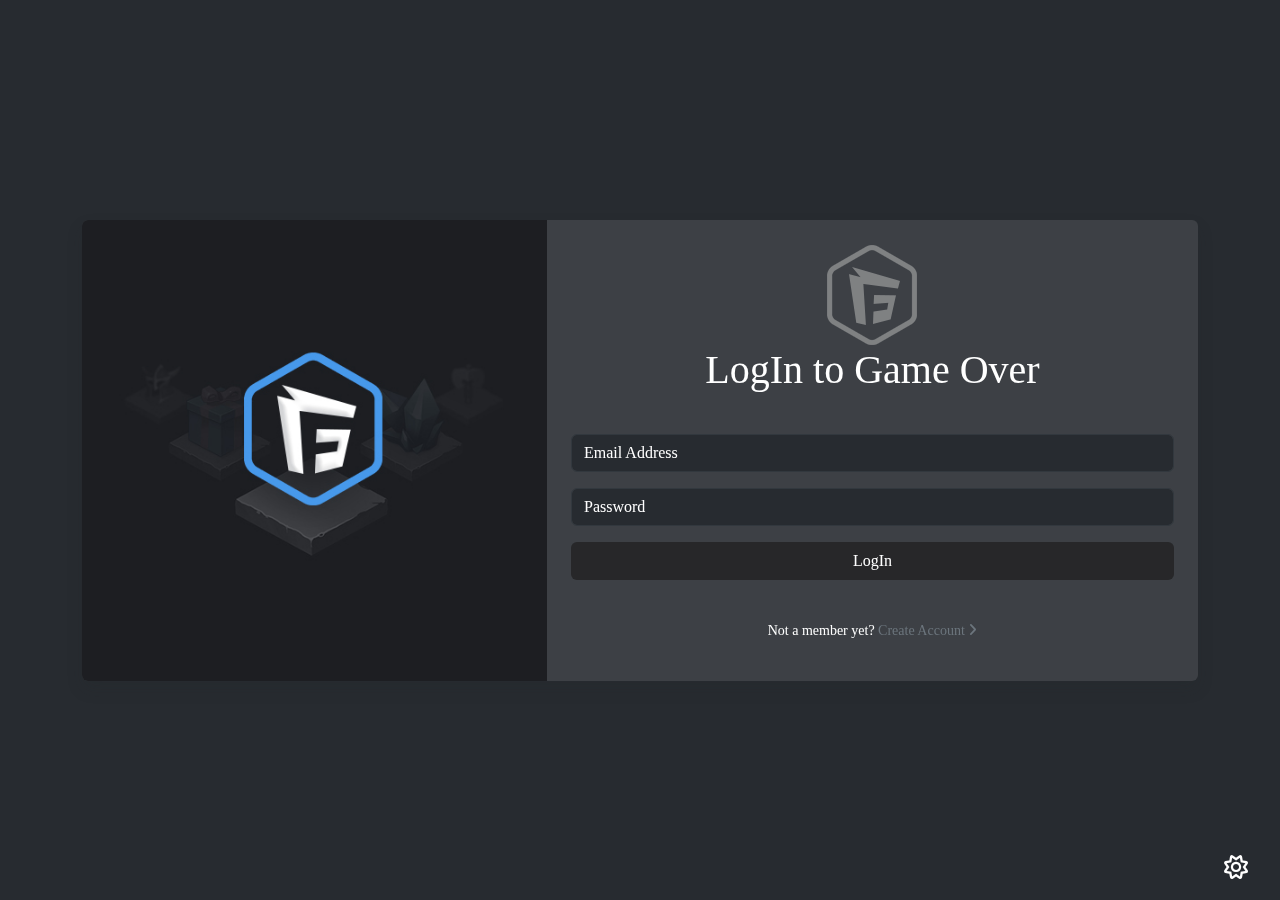
<file: index.html>
<!DOCTYPE html>
<html lang="en" dir="ltr" data-theme="dark">
   <head>
      <meta charset="UTF-8" />
      <meta name="viewport" content="width=device-width, initial-scale=1.0" />
      <meta http-equiv="X-UA-Compatible" content="ie=edge" />
      <meta name="description" content="Game Over Sidte" />
      <meta name="keywords" content="Game Over , موقع العاب" />
      <meta name="author" content="AHMED MENISY" />
      <title>LogIn</title>
      <!--? ===============  FontAwesome6.2.1 Css File =============== -->
      <link rel="stylesheet" href="./css/all.min.css" />
      <!--? ===============  BootStrap5.3 =============== -->
      <link rel="stylesheet" href="./css/bootstrap.min.css" />
      <!--? ===============  Main Css File =============== -->
      <link rel="stylesheet" href="./css/style.css" />
   </head>
   <body>
      <!-- ========== Start Fixed ========== -->
      <!-- fa-moon   fa-sun -->

      <span class="position-fixed bottom-0 end-0 m-3 z-3">
         <i role="button" id="mode" class="fa-regular fa-sun fa-xl p-3"></i>
      </span>
      <!-- ========== End Fixed ========== -->
      <main class="container login min-vh-100 hstack">
         <section class="login-area shadow w-100 rounded overflow-hidden">
            <div class="row g-0">
               <div class="col-lg-5 d-none d-md-block">
                  <div class="image"></div>
               </div>
               <div class="col-lg-7">
                  <div class="p-4">
                     <header class="text-center">
                        <img src="./assets/images/logo-sm.png" alt="logo game over" />
                        <h1>LogIn to Game Over</h1>
                     </header>

                     <form class="row g-3 my-4" id="login">
                        <div class="col-12">
                           <div class="form-data">
                              <input type="email" id="email" class="form-control" placeholder="Email Address" />
                              <ul class="alert alert-danger p-0 invalid-feedback">
                                 <li>Email Is Required</li>
                                 <li>InValid Email Formate</li>
                              </ul>
                           </div>
                        </div>
                        <div class="col-12">
                           <div class="form-data">
                              <input type="password" id="password" class="form-control" placeholder="Password" />
                              <ul class="alert alert-danger p-0 invalid-feedback">
                                 <li>Password Is Required</li>
                                 <li>Minimum eight characters, at least one letter and one number</li>
                              </ul>
                           </div>
                        </div>

                        <div class="col-12">
                           <button type="submit" class="btn w-100 main-btn" id="btnLogin">LogIn</button>
                           <p id="msg" class="text-center"></p>
                        </div>
                     </form>

                     <footer>
                        <p class="text-center small">
                           Not a member yet?
                           <a href="./register.html" class="link-secondary text-decoration-none" role="button"
                              >Create Account <i class="fa-solid fa-angle-right"></i
                           ></a>
                        </p>
                     </footer>
                  </div>
               </div>
            </div>
         </section>
      </main>

      <!--! ============ BootStrap JS File ============ -->
      <script src="./js/bootstrap.bundle.min.js"></script>
      <!--! ============ Main Js File ============ -->
      <script src="./js/index.js"></script>
   </body>
</html>
</file>
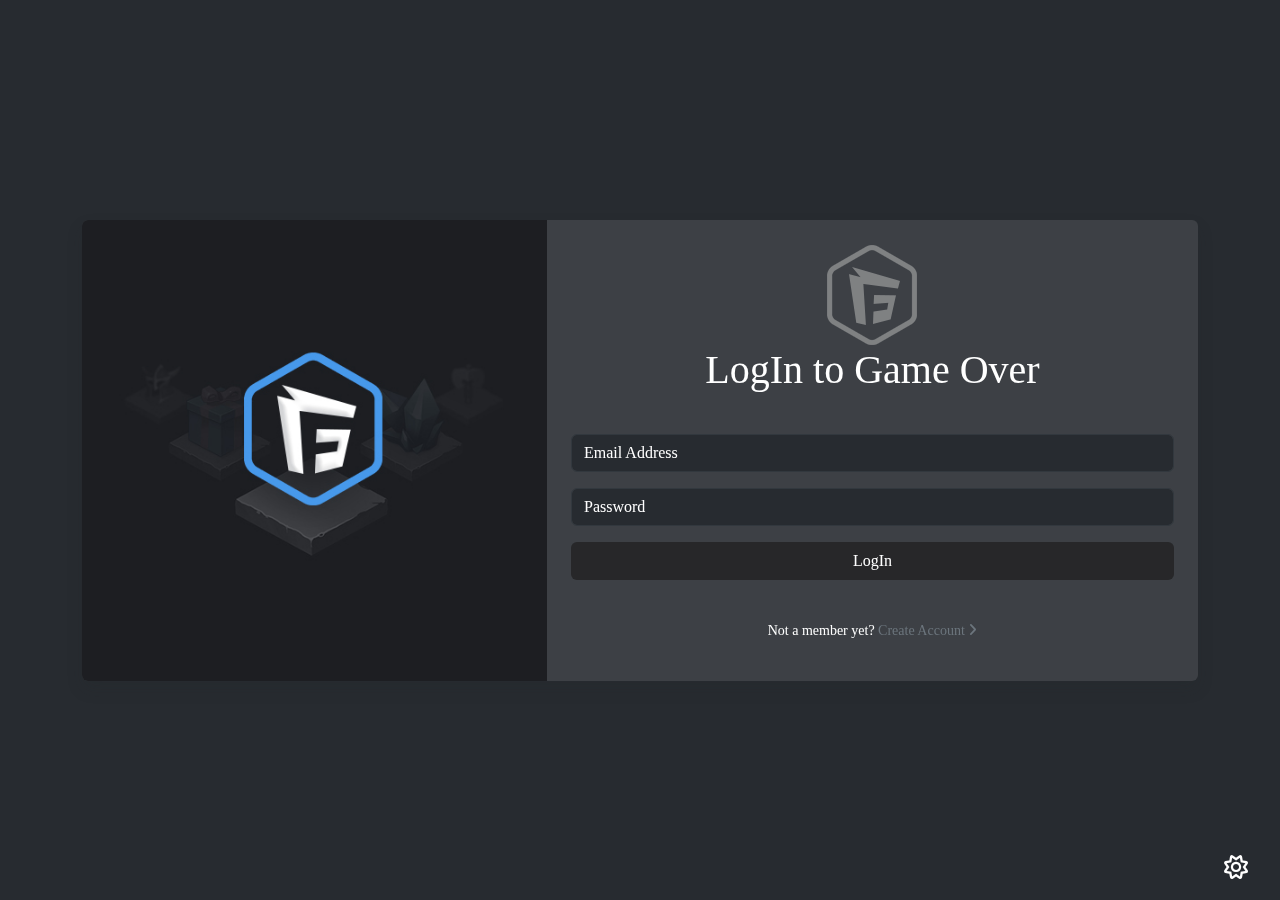
<file: details.html>
<!DOCTYPE html>
<html lang="en" dir="ltr" data-theme="dark">
   <head>
      <script src="./js/auth.js"></script>
      <meta charset="UTF-8" />
      <meta name="viewport" content="width=device-width, initial-scale=1.0" />
      <meta http-equiv="X-UA-Compatible" content="ie=edge" />
      <meta name="description" content="Game Over Sidte" />
      <meta name="keywords" content="Game Over , موقع العاب" />
      <meta name="author" content="AHMED MENISY" />
      <title>Details</title>
      <!--? ===============  FontAwesome6.2.1 Css File =============== -->
      <link rel="stylesheet" href="./css/all.min.css" />
      <!--? ===============  BootStrap5.3 =============== -->
      <link rel="stylesheet" href="./css/bootstrap.min.css" />
      <!--? ===============  Main Css File =============== -->
      <link rel="stylesheet" href="./css/style.css" />
   </head>
   <body>
      <!-- ========== Start Fixed ========== -->
      <!-- fa-moon   fa-sun -->

      <span class="position-fixed bottom-0 end-0 m-3 z-3">
         <i role="button" id="mode" class="fa-regular fa-sun fa-xl p-3"></i>
      </span>
      <!-- ========== End Fixed ========== -->
      <main class="py-5 min-vh-100 details">
         <div class="container">
            <section class="row g-4" id="detailsData"></section>
         </div>
      </main>

      <!--! ============ BootStrap JS File ============ -->
      <script src="./js/bootstrap.bundle.min.js"></script>
      <!--! ============ Main Js File ============ -->
      <script src="./js/details.js"></script>
   </body>
</html>
</file>
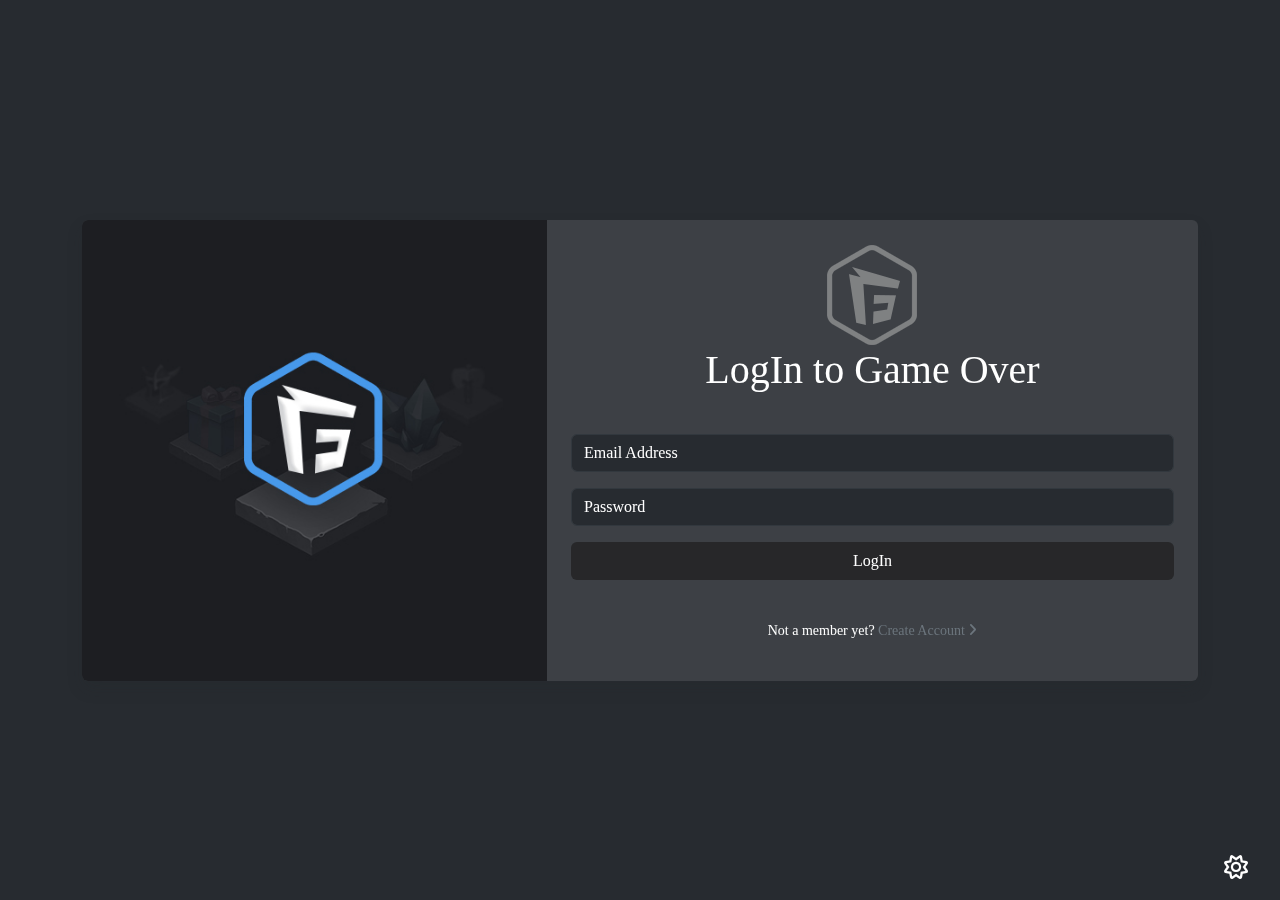
<file: home.html>
<!DOCTYPE html>
<html lang="en" dir="ltr" data-theme="dark">
   <head>
      <script src="./js/auth.js"></script>
      <meta charset="UTF-8" />
      <meta name="viewport" content="width=device-width, initial-scale=1.0" />
      <meta http-equiv="X-UA-Compatible" content="ie=edge" />
      <meta name="description" content="Game Over Sidte" />
      <meta name="keywords" content="Game Over , موقع العاب" />
      <meta name="author" content="AHMED MENISY" />
      <title>Home</title>
      <!--? ===============  FontAwesome6.2.1 Css File =============== -->
      <link rel="stylesheet" href="./css/all.min.css" />
      <!--? ===============  BootStrap5.3 =============== -->
      <link rel="stylesheet" href="./css/bootstrap.min.css" />
      <!--? ===============  Main Css File =============== -->
      <link rel="stylesheet" href="./css/style.css" />
   </head>
   <body>
      <!-- ========== Start Fixed ========== -->
      <!-- fa-moon   fa-sun -->

      <span class="position-fixed bottom-0 end-0 m-3 z-3">
         <i role="button" id="mode" class="fa-regular fa-sun fa-xl p-3"></i>
      </span>
      <!-- ========== End Fixed ========== -->

      <nav class="navbar navbar-expand-lg nav-bg border-bottom border-dark">
         <div class="container">
            <h5 class="navbar-brand mb-0 text-uppercase">
               <img src="./assets/images/logo-sm.png" alt="logo photo" style="max-width: 40px" /> GameOver
            </h5>
            <button
               class="navbar-toggler"
               type="button"
               data-bs-toggle="collapse"
               data-bs-target="#navbarSupportedContent"
               aria-controls="navbarSupportedContent"
               aria-expanded="false"
               aria-label="Toggle navigation"
            >
               <span class="navbar-toggler-icon"></span>
            </button>
            <div class="collapse small navbar-collapse" id="navbarSupportedContent">
               <ul class="navbar-nav mx-auto mb-2 mb-lg-0 menu">
                  <li class="nav-item">
                     <a role="button" class="nav-link active text-uppercase" aria-current="page" data-category="mmorpg">mmorpg</a>
                  </li>
                  <li class="nav-item">
                     <a role="button" class="nav-link text-uppercase" data-category="shooter">shooter</a>
                  </li>
                  <li class="nav-item">
                     <a role="button" class="nav-link text-uppercase" data-category="sailing">sailing</a>
                  </li>
                  <li class="nav-item">
                     <a role="button" class="nav-link text-uppercase" data-category="permadeath">permadeath</a>
                  </li>
                  <li class="nav-item">
                     <a role="button" class="nav-link text-uppercase" data-category="superhero">superhero</a>
                  </li>
                  <li class="nav-item">
                     <a role="button" class="nav-link text-uppercase" data-category="pixel">pixel</a>
                  </li>
                  <li class="nav-item">
                     <a role="button" class="nav-link text-uppercase" data-category="pvp">pvp</a>
                  </li>
                  <li class="nav-item">
                     <a role="button" class="nav-link text-uppercase" data-category="action">action</a>
                  </li>
               </ul>
               <ul class="navbar-nav mb-2 mb-lg-0">
                  <li class="nav-item">
                     <span role="button" class="nav-link logout-btn">LogOut</span>
                  </li>
               </ul>
            </div>
         </div>
      </nav>

      <main class="container my-3 home">
         <h1 class="h4 mb-4">Top Free Moba Games For PC And Browser In 2023!</h1>
         <section class="position-relative">
            <div class="row row-cols-1 row-cols-md-2 row-cols-lg-3 row-cols-xl-4 g-4" id="gameData"></div>

            <div class="loading d-none">
               <span class="loader"></span>
            </div>
         </section>
      </main>

      <!--! ============ BootStrap JS File ============ -->
      <script src="./js/bootstrap.bundle.min.js"></script>
      <!--! ============ Main Js File ============ -->
      <script src="./js/home.js"></script>
   </body>
</html>
</file>
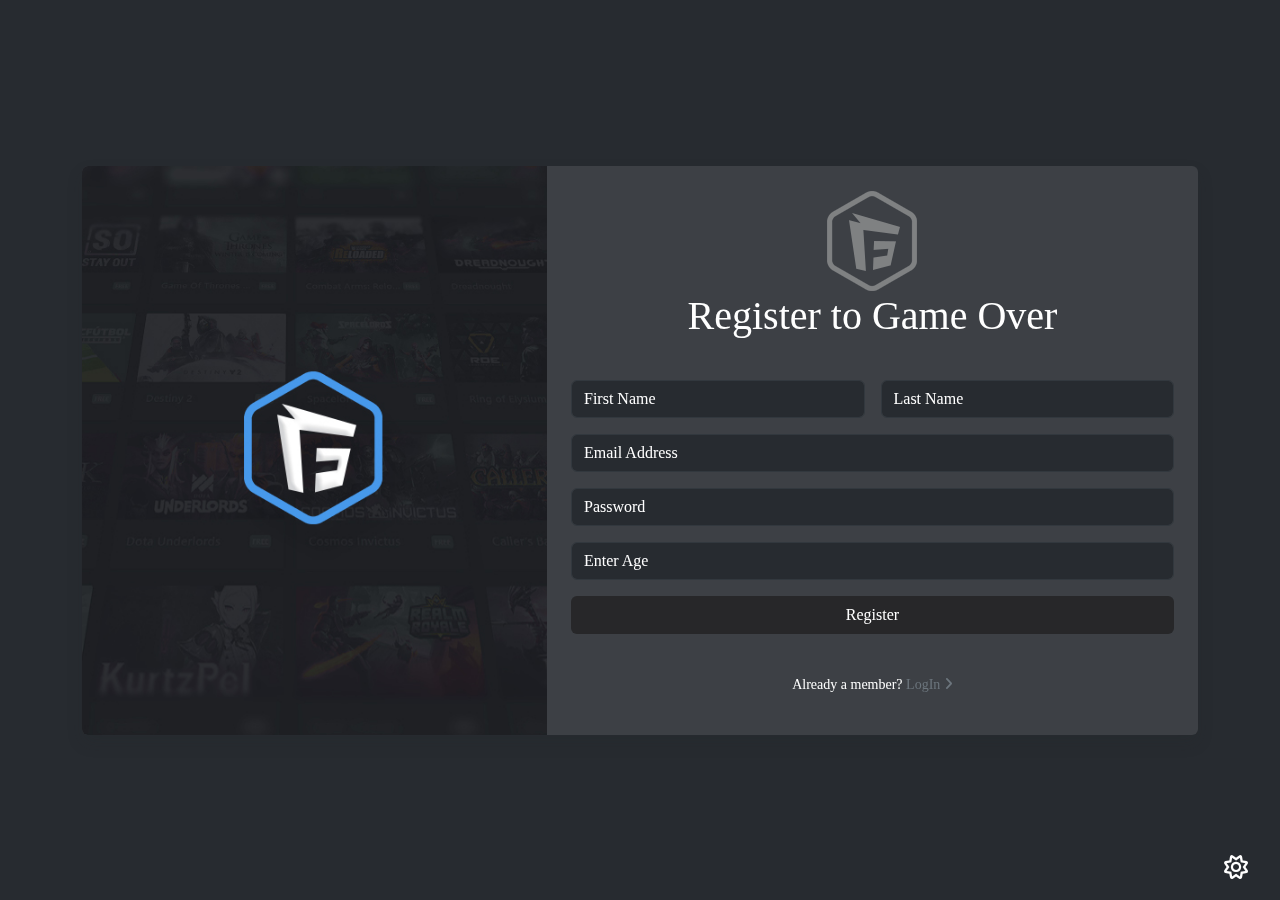
<file: register.html>
<!DOCTYPE html>
<html lang="en" dir="ltr" data-theme="dark">
   <head>
      <meta charset="UTF-8" />
      <meta name="viewport" content="width=device-width, initial-scale=1.0" />
      <meta http-equiv="X-UA-Compatible" content="ie=edge" />
      <meta name="description" content="Game Over Sidte" />
      <meta name="keywords" content="Game Over , موقع العاب" />
      <meta name="author" content="AHMED MENISY" />
      <title>Register</title>
      <!--? ===============  FontAwesome6.2.1 Css File =============== -->
      <link rel="stylesheet" href="./css/all.min.css" />
      <!--? ===============  BootStrap5.3 =============== -->
      <link rel="stylesheet" href="./css/bootstrap.min.css" />
      <!--? ===============  Main Css File =============== -->
      <link rel="stylesheet" href="./css/style.css" />
   </head>
   <body>
      <!-- ========== Start Fixed ========== -->
      <!-- fa-moon   fa-sun -->

      <span class="position-fixed bottom-0 end-0 m-3 z-3">
         <i role="button" id="mode" class="fa-regular fa-sun fa-xl p-3"></i>
      </span>
      <!-- ========== End Fixed ========== -->
      <main class="container register min-vh-100 hstack">
         <section class="register-area shadow w-100 rounded overflow-hidden">
            <div class="row g-0">
               <div class="col-lg-5 d-none d-md-block">
                  <div class="image"></div>
               </div>
               <div class="col-lg-7">
                  <div class="p-4">
                     <header class="text-center">
                        <img src="./assets/images/logo-sm.png" alt="logo game over" />
                        <h1>Register to Game Over</h1>
                     </header>

                     <form class="row g-3 my-4" id="register">
                        <div class="col-md-6">
                           <div class="form-data">
                              <input type="text" id="firstName" class="form-control" placeholder="First Name" />

                              <ul class="alert alert-danger p-0 invalid-feedback">
                                 <li>First Name Is Required</li>
                                 <li>Minmum Length 2 and Maxmum 20</li>
                              </ul>
                           </div>
                        </div>
                        <div class="col-md-6">
                           <div class="form-data">
                              <input type="text" id="lastName" class="form-control" placeholder="Last Name" />
                              <ul class="alert alert-danger p-0 invalid-feedback">
                                 <li>Last Name Is Required</li>
                                 <li>Minmum Length 2 and Maxmum 20</li>
                              </ul>
                           </div>
                        </div>

                        <div class="col-12">
                           <div class="form-data">
                              <input type="email" id="email" class="form-control" placeholder="Email Address" />
                              <ul class="alert alert-danger p-0 invalid-feedback">
                                 <li>Email Is Required</li>
                                 <li>InValid Email Formate</li>
                              </ul>
                           </div>
                        </div>
                        <div class="col-12">
                           <div class="form-data">
                              <input type="password" id="password" class="form-control" placeholder="Password" />
                              <ul class="alert alert-danger p-0 invalid-feedback">
                                 <li>Password Is Required</li>
                                 <li>Minimum eight characters, at least one letter and one number</li>
                              </ul>
                           </div>
                        </div>
                        <div class="col-12">
                           <div class="form-data">
                              <input type="number" id="age" class="form-control" placeholder="Enter Age" />
                              <ul class="alert alert-danger p-0 invalid-feedback">
                                 <li>Age Is Required</li>
                                 <li>Minimum 10 Maxmum 80</li>
                              </ul>
                           </div>
                        </div>
                        <div class="col-12">
                           <button type="submit" class="btn w-100 main-btn" id="btnRegister">Register</button>
                           <p id="msg" class="text-center"></p>
                        </div>
                     </form>

                     <footer>
                        <p class="text-center small">
                           Already a member?
                           <a href="./index.html" class="link-secondary text-decoration-none" role="button"
                              >LogIn <i class="fa-solid fa-angle-right"></i
                           ></a>
                        </p>
                     </footer>
                  </div>
               </div>
            </div>
         </section>
      </main>

      <!--! ============ BootStrap JS File ============ -->
      <script src="./js/bootstrap.bundle.min.js"></script>
      <!--! ============ Main Js File ============ -->
      <script src="./js/register.js"></script>
   </body>
</html>
</file>
<file: css/style.css>
/***** theme customize *****/
[data-theme="dark"] {
   --main-color: #272b30;
   --seconde-color: #32383e;
   --color-text: #fff;
   --btn-main-color: #272729;
}

[data-theme="light"] {
   --main-color: #eeeeee;
   --seconde-color: #909396;
   --color-text: #000;
   --btn-main-color: #414550;
}

.main-btn {
   background-color: var(--btn-main-color);
   color: var(--color-text);
}

.main-btn:hover {
   background: linear-gradient(rgb(0 0 0 / 0.1), rgb(0 0 0 / 0.2));
}

.form-control,
.form-control:focus {
   background-color: var(--main-color);
   color: var(--color-text);
   border-color: var(--seconde-color);
}

.form-control::placeholder {
   color: var(--color-text);
}

.badge-color {
   background-color: var(--seconde-color);
}

/***** End theme customize *****/

/***** Global *****/
@import url("https://fonts.googleapis.com/css2?family=Nerko+One&display=swap");
@import url("https://fonts.googleapis.com/css2?family=Comfortaa:wght@300;500;700&display=swap");

* {
   transition: background-color 0.5s, color 0.2s;
}

body {
   font-family: "Comfortaa", cursive;
   min-height: 100%;
   min-width: 100%;
   background-color: var(--main-color);
   color: var(--color-text);
}

h1,
h2,
h3,
h4,
h5,
h6 {
   font-family: "Nerko One", cursive;
   color: var(--color-text) !important;
}

a,
p,
span {
   color: inherit !important;
}

ul {
   list-style-position: inside;
}

input[type="number"]::-webkit-inner-spin-button,
input[type="number"]::-webkit-outer-spin-button {
   appearance: none;
   display: none;
}

.login .login-area,
.register .register-area {
   background-color: rgb(255 255 255 / 0.1);
   backdrop-filter: blur(5px);
}

.nav-bg {
   background-color: var(--main-color);
}

.nav-item .nav-link.active,
.nav-item .nav-link:hover {
   color: #09c !important;
   transition: color 0.5s;
}

::-webkit-scrollbar {
   width: 0.625rem;
}

::-webkit-scrollbar-track {
   background-color: var(--seconde-color);
}

::-webkit-scrollbar-thumb {
   background-color: var(--main-color);
   border-radius: 50px;
   box-shadow: 0 0 5px rgb(0 0 0 / 0.5) inset;
}
/***** End Global *****/

/***** Login *****/
.login .image {
   background: url("../assets/images/login.jpg") center / cover no-repeat;
   min-height: 100%;
}
/***** End Login *****/

/***** Register *****/

.register .image {
   background: url("../assets/images/register.jpg") center / cover no-repeat;
   min-height: 100%;
}
/***** End Register *****/

/***** Home *****/
.home .card {
   filter: grayscale(0.7);
   transition: transform 0.5s, filter 0.5s 0.1s;
}

.home .card:hover {
   transform: scale(1.05);
   filter: grayscale(0);
}
/***** End Home *****/

/***** Details *****/
.details {
   background-color: #272729be;

   backdrop-filter: blur(4px);
}
/***** End Details *****/

/***** Loader *****/
.loading {
   position: fixed;
   z-index: 9999;
   inset: 0;
   background-color: #272b30e3;
   display: flex;
   justify-content: center;
   align-items: center;
}
.loader {
   width: 100px;
   height: 100px;
   border-radius: 50%;
   display: inline-block;
   border-top: 4px solid #fff;
   border-right: 4px solid transparent;
   box-sizing: border-box;
   animation: rotation 1s linear infinite;
   position: relative;
}
.loader::after {
   content: "";
   box-sizing: border-box;
   position: absolute;
   left: 0;
   top: 0;
   width: 100px;
   height: 100px;
   border-radius: 50%;
   border-left: 4px solid #ff3d00;
   border-bottom: 4px solid transparent;
   animation: rotation 0.5s linear infinite reverse;
}
@keyframes rotation {
   0% {
      transform: rotate(0deg);
   }
   100% {
      transform: rotate(360deg);
   }
}
/***** End Loader *****/

.breadcrumb-item + .breadcrumb-item::before {
   color: var(--color-text);
}
</file>
